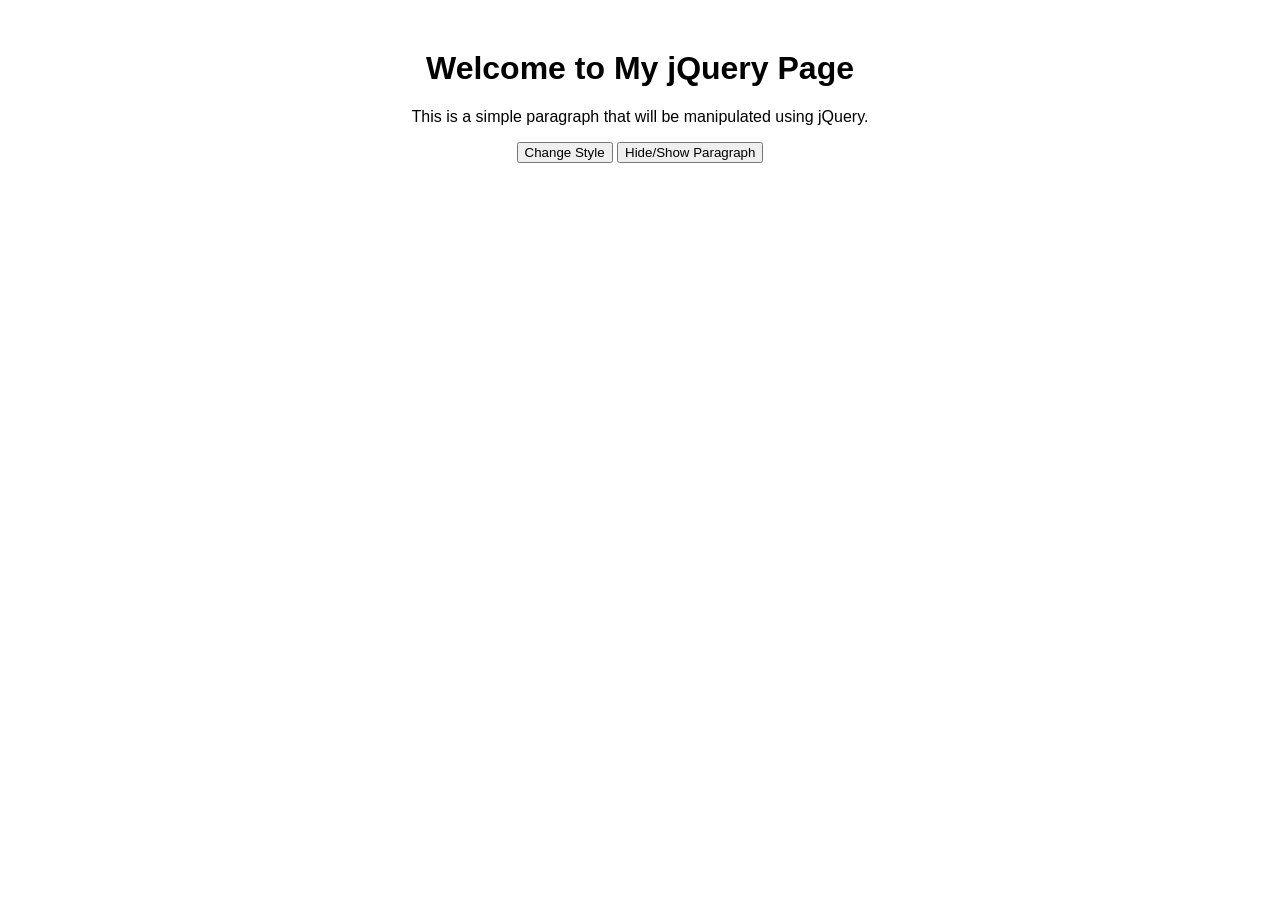
<file: index.html>
<!DOCTYPE html>
<html lang="en">
<head>
    <meta charset="UTF-8"/>
    <meta name="viewport" content="width=device-width, initial-scale=1.0"/>
    <title>jQuery Demo</title>

    <!-- jQuery CDN -->
     <script src="https://code.jquery.com/jquery-3.6.0.min.js"></script>

     <style>
        body {
            font-family: Arial, sans-serif;
            text-align: center;
            margin-top: 50px;
        }

        .highlight {
            color: white;
            background-color: #C62828;
            padding: 10px;
        }
     </style>
</head>

<body>

    <h1 id="mainHeading">Welcome to My jQuery Page</h1>

    <p id="mainParagraph">
        This is a simple paragraph that will be manipulated using jQuery.
    </p>

    <button id="btn1">Change Style</button>
    <button id="btn2">Hide/Show Paragraph</button>

    <script src="script.js"></script>

</body>
</html>
</file>
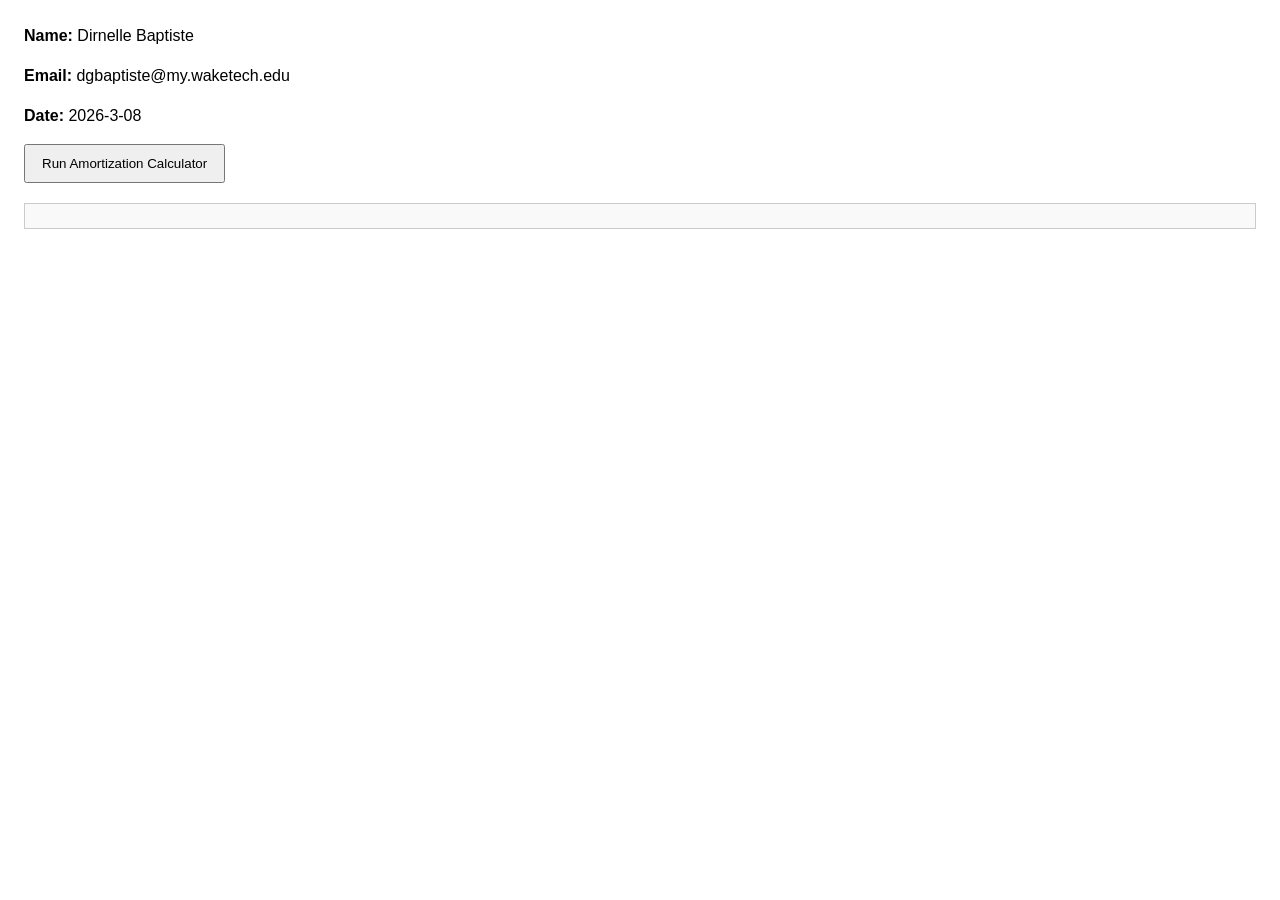
<file: codingExam.html>
<!DOCTYPE  html>
<html lang="en">
<head>
    <meta charset="UTF-8"/>
    <meta name="viewport" content="width=device-width, initial-scale=1.0"/>
    <title>Amortization Schedule</title>
    <style>
      body {
        font-family: Arial, sans-serif;
        margin: 24px;
        line-height: 1.5;
      }

      #output {
        margin-top: 20px;
        padding: 12px;
        border: 1px solid #ccc;
        white-space: pre-wrap;
        background-color: #f9f9f9;
      }

      button {
        padding: 10px 16px;
        cursor: pointer;
      }
    </style>
</head>
<body>
    <p><strong>Name:</strong> Dirnelle Baptiste</p>
    <p><strong>Email:</strong> dgbaptiste@my.waketech.edu</p>
    <p><strong>Date:</strong> 2026-3-08</p>

    <button id="Button1">Run Amortization Calculator</button>

    <div id="output"></div>

    <script>
        const button = document.getElementById("Button1");
        const output = document.getElementById("output");

        button.addEventListener("click", function () {
          output.innerHTML = "";

          let loanAmount = parseFloat(prompt("Enter the loan amount (without commas):"));
          let termYears = parseInt(prompt("Enter the loan term in years (15 or 30):"));
          const interestRate = 0.0575;

          if (isNaN(loanAmount) || loanAmount <= 0) {
            alert("Please enter a valid loan amount.");
            return;
          }

          if (termYears !== 15 && termYears !== 30) {
            alert("Loan term must be 15 or 30 years.");
            return;
          }

          const termMonths = termYears * 12;

          let monthlyPayment = (
            (((interestRate / 12) * loanAmount) / 
            (1 - Math.pow(1 + (interestRate / 12), (termYears * -12))))
          ).toFixed(2);

          monthlyPayment = parseFloat(monthlyPayment);

          const totalInterest = ((monthlyPayment * termMonths) - loanAmount).toFixed(2);
          const totalMortgageAmount = (loanAmount + parseFloat(totalInterest)).toFixed(2);

          let result = "";
          result += "Mortgage term in years: " + termYears + "\n";
          result += "Mortgage interest rate: " + (interestRate * 100).toFixed(2) + "%\n";
          result += "Mortgage amount (total loan amount = loanAmount + totalInterest): $" + totalMortgageAmount + "\n";
          result += "Total interest amount: $" + totalInterest + "\n";
          result += "Total mortgage amount: $" + totalMortgageAmount + "\n";
          result += "Monthly payment: $" + monthlyPayment.toFixed(2) + "\n\n";
          result += "Amortization Schedule\n";
          result += "Month\tPayment\t\tBalance\n";

          let balance = parseFloat(totalMortgageAmount);

          for (let month = 1; month <= termMonths; month++) {
            balance = balance - monthlyPayment;

            if (balance < 0) {
              balance = 0;
            }

            result += month + "\t$" + monthlyPayment.toFixed(2) + "\t\t$" + balance.toFixed(2) + "\n";

            if (balance === 0) {
               result += "\nThis is the Ending Amortization Calculator...\n";
               break;
            }
          }

          output.textContent = result;
        });
    </script>
</body>
</html>
</file>
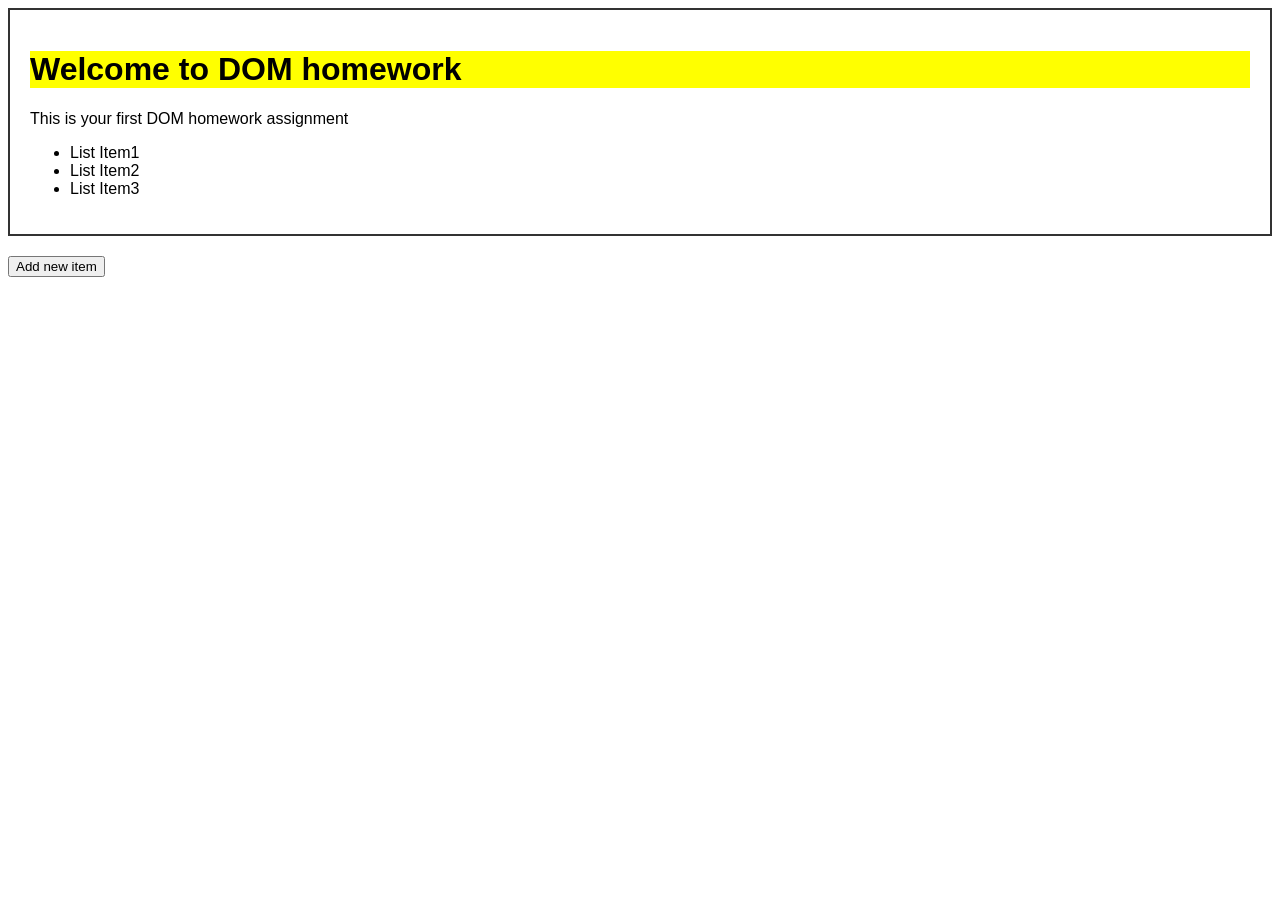
<file: DOM Object.html>
<!DOCTYPE html>
<html lang="en">
<head>
        <meta charset="UTF-8">
        <title>DOM Homework</title>
        <!-- Link to external JavaScript file -->
         <script src="dom-homework.js" defer></script>

         <style>
            /* highlight class background color */
            .highlight {
                background-color: yellow;
            }

            body {
                font-family: Arial, sans-serif;
            }

            #myDiv {
                padding: 20px;
                border: 2px solid #333;
                margin-bottom: 20px;
            }
         </style>
</head>
<body>

     <div id="myDiv"></div>

     <button id="addItemBtn">Add new item</button>

</body>
</html>
</file>
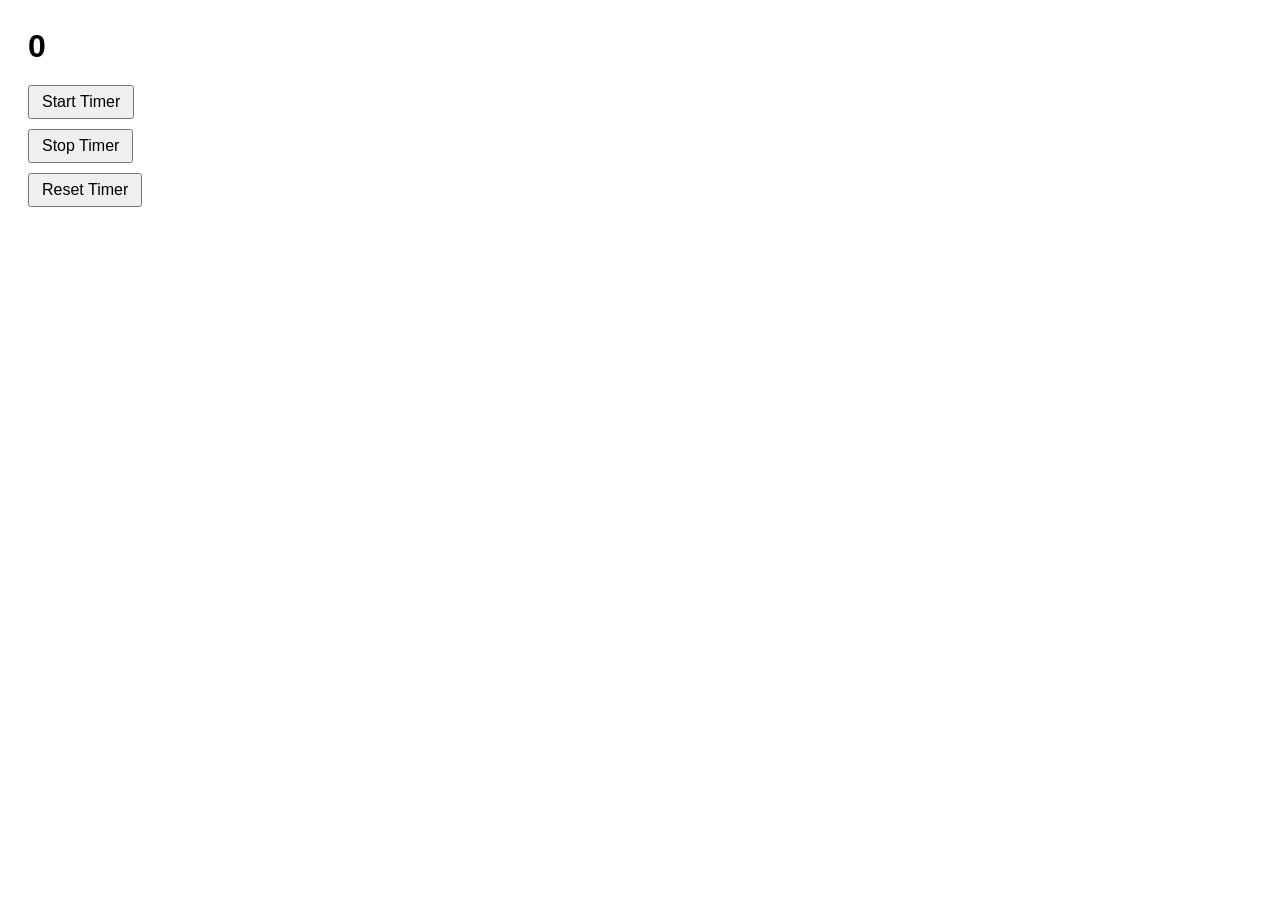
<file: DOM Timer.html>
<!DOCTYPE html>
<html lang="en">
    <head>
        <meta charset="UTF-8">
        <title>Simple Timer</title>
        <style>
            body {
                font-family: Arial, sans-serif;
                padding: 20px;
            }

            #timerDisplay {
                font-size: 2rem;
                font-weight: bold;
                margin-bottom: 15px;
            }

            input[type="button"] {
                margin: 5px 0;
                padding: 6px 12px;
                font-size: 1rem;
            }
        </style>
    </head>
    <body>

        <div id="timerDisplay">0</div>

        <input type="button" id="startTimer" value="Start Timer"><br>
        <input type="button" id="stopTimer" value="Stop Timer"><br>
        <input type="button" id="resetTimer" value="Reset Timer"><br>

        <script>
            // current time in seconds
            let seconds = 0;

            // will hold the interval ID when the timer is running
            let timerId = null;

            //reference to the display element
            const display = document.getElementById("timerDisplay");

            // function to update the display using innerHTML
            function updateDisplay() {
                display.innerHTML = seconds;
            }

            // START button
            document.getElementById("startTimer").addEventListener("click", function () { 
                if (timerId === null) {
                    timeId = setInterval(function () {
                        seconds++;
                        updateDisplay();
                    }, 1000); // 1000 ms = 1 second
                }
            });    
            
            // STOP button
            document.getElementById("stopTimer").addEventListener("click", function () {
                if (timerId !== null) {
                    clearInterval(countID);
                    timerId = null;
                }
            });

            // RESET button
            document.getElementById("resetTimer").addEventListener("click", function () {
                // stop the timer if it's running
                if (timerId !== null) {
                    clearInterval(timerId);
                    timerId = null;
                }
                // reset time and display
                seconds = 0;
                updateDisplay();
            });

            // initialize display (in case you want a different starting text later)
            updateDisplay();        
        </script>

</body>
</html>
</file>
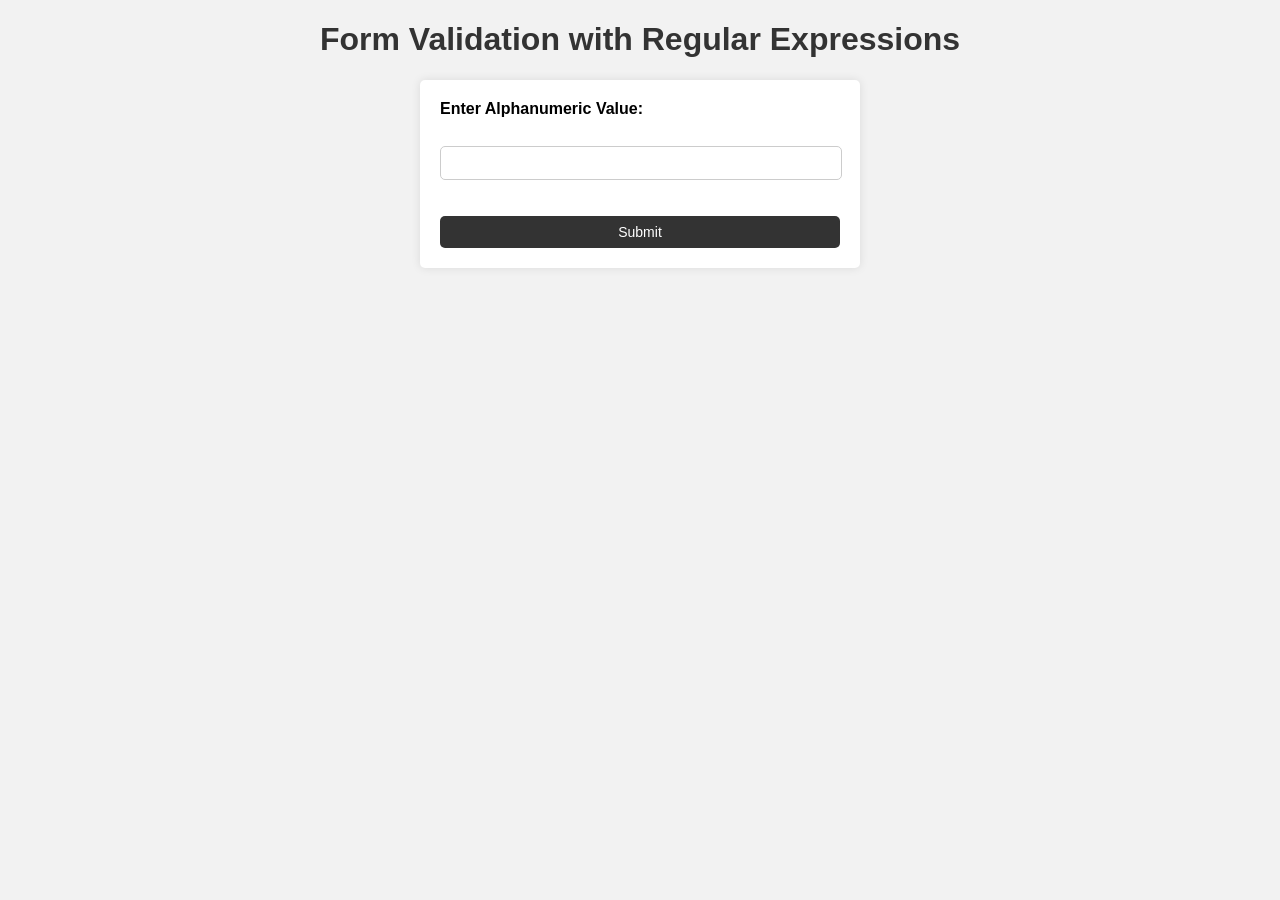
<file: FormsAssignment.html>
<!DOCTYPE html>
<html>
<head>
  <title>Form Validation with Regular Expressions</title>
<style>
  body {
    font-family: Arial, sans-serif;
    background-color: #f2f2f2;
  }

  h1 {
    text-align: center;
    color: #333;
  }

  form {
    max-width: 400px;
    margin: 0 auto;
    padding: 20px;
    background-color: #fff;
    border-radius: 5px;
    box-shadow: 0 0 10px rgba(0, 0, 0, 0.1);
	display: flex;
	flex-direction: column;
  }

  label {
    display: block;
    margin-bottom: 10px;
    font-weight: bold;
  }

  input[type="text"] {
    width: 96%;
    padding: 8px;
    font-size: 14px;
    border-radius: 5px;
    border: 1px solid #ccc;
  }

  button[type="submit"] {
    display: block;
    width: 100%;
    padding: 8px;
    font-size: 14px;
    color: #fff;
    background-color: #333;
    border: none;
    border-radius: 5px;
    cursor: pointer;
  }
</style>

</head>
<body>
  <h1>Form Validation with Regular Expressions</h1>
  <form id="myForm">
    <label for="userInput">Enter Alphanumeric Value:</label><br>
    <input type="text" id="userInput" name="userInput"><br><br>

    <button type="submit">Submit</button>
  </form>

  <p id="message"></p>

  <script  src="validationScript.js"></script>

</body>
</html>
</file>
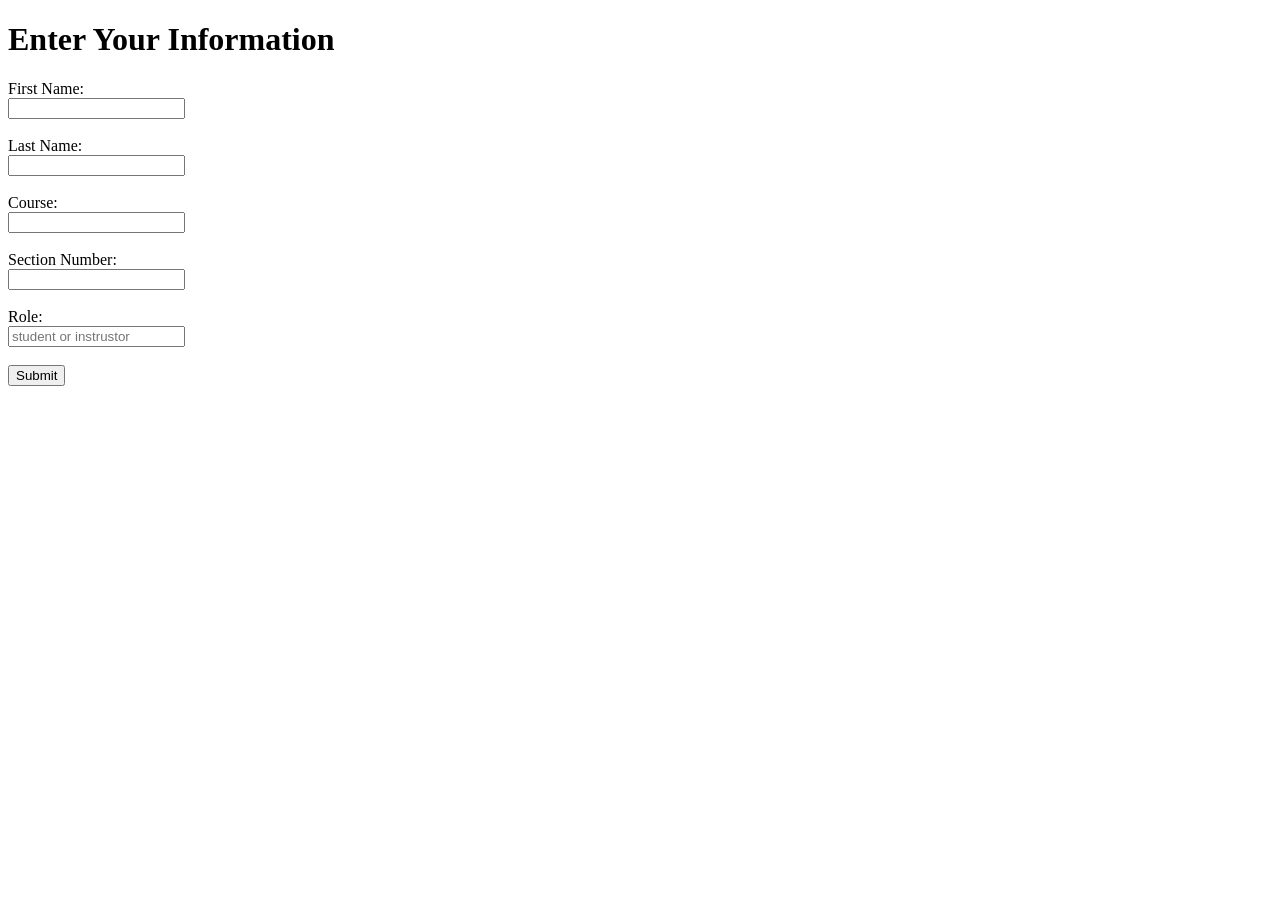
<file: JSONInfo.html>
<!DOCTYPE html>
<html lang="en">
<head>
    <meta charset="UTF-8">
    <title>Person Form</title>
    <script src="json.js"></script>
</head>
<body>
    <h1>Enter Your Information</h1>

    <form id="personForm">
        <label>First Name:</label><br>
        <input type="text" id="firstName" required><br><br>

        <label>Last Name:</label><br>
        <input type="text" id="lastName" required><br><br>

        <label>Course:</label><br>
        <input type="text" id="course" required><br><br>

        <label>Section Number:</label><br>
        <input type="text" id="section" required><br><br>

        <label>Role:</label><br>
        <input type="text" id="role" placeholder="student or instrustor" required><br><br>

        <button type="submit">Submit</button>
    </form>

</body>
</html>
</file>
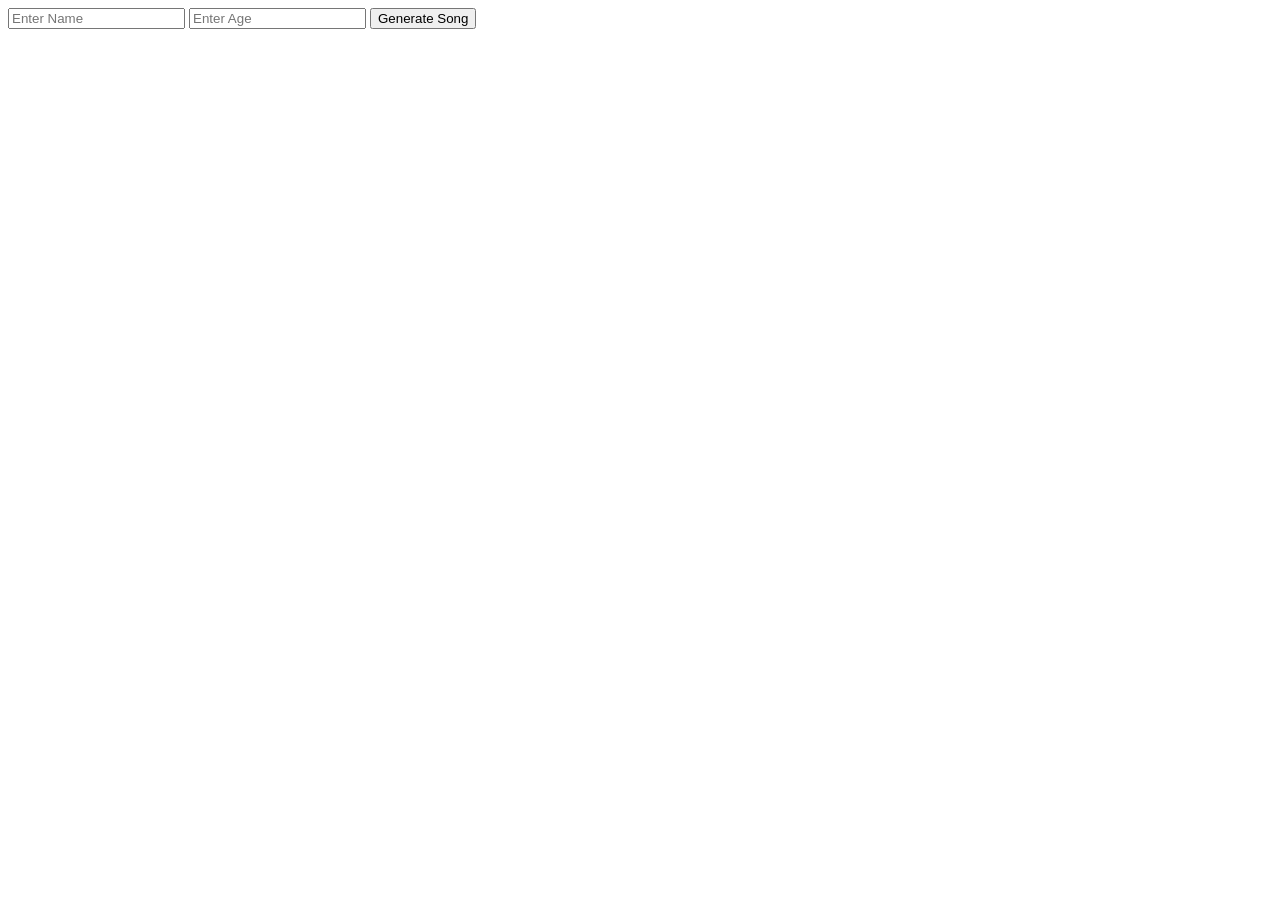
<file: L4-FunctionsAssignment.html>
<!DOCTYPE html>
<html>
<head>
  <title>Functions Assignment</title>
</head>
<body>
  <input id="nameInput" type="text" placeholder="Enter Name">
  <input id="ageInput" type="number" placeholder="Enter Age">
  <input id="myButton" type="button" value="Generate Song">
  <p id="output"></p>

  <script>

// 1. Create a function named happyBirthday
function happyBirthday() {
    document.getElementById("output").innerHTML += "Happy Birthday to you!<br>";
}

// 2. Create a function named birthdayName that receives an argument from the nameInput field
function birthdayName(name) {
    document.getElementById("output").innerHTML += `Happy Birthday dear ${name},<br>`;
}

// 3. Create a function named personalizedSong that receives age and name
function personalizedSong(age, name) {
    // Output the age message
    document.getElementById("output").innerHTML += `You're ${age} years old today!<br><br>`;

    // Call happyBirthday twice
    happyBirthday();
    happyBirthday();

    // Call birthdayName with the actual name
    birthdayName(name);

    // Call happyBirthday one last time
    happyBirthday();
}

// 4. Add event listener to the button
document.getElementById("myButton").addEventListener("click", function() {
    // Clear the output area
    document.getElementById("output").innerHTML = "";

    // Retrieve values from input fields
    let userName = document.getElementById("nameInput").value;
    let userAge = document.getElementById("ageInput").value;

    // Call personalizedSong
    personalizedSong(userAge, userName);
});
   
  </script>
  </body>
</html>
</file>
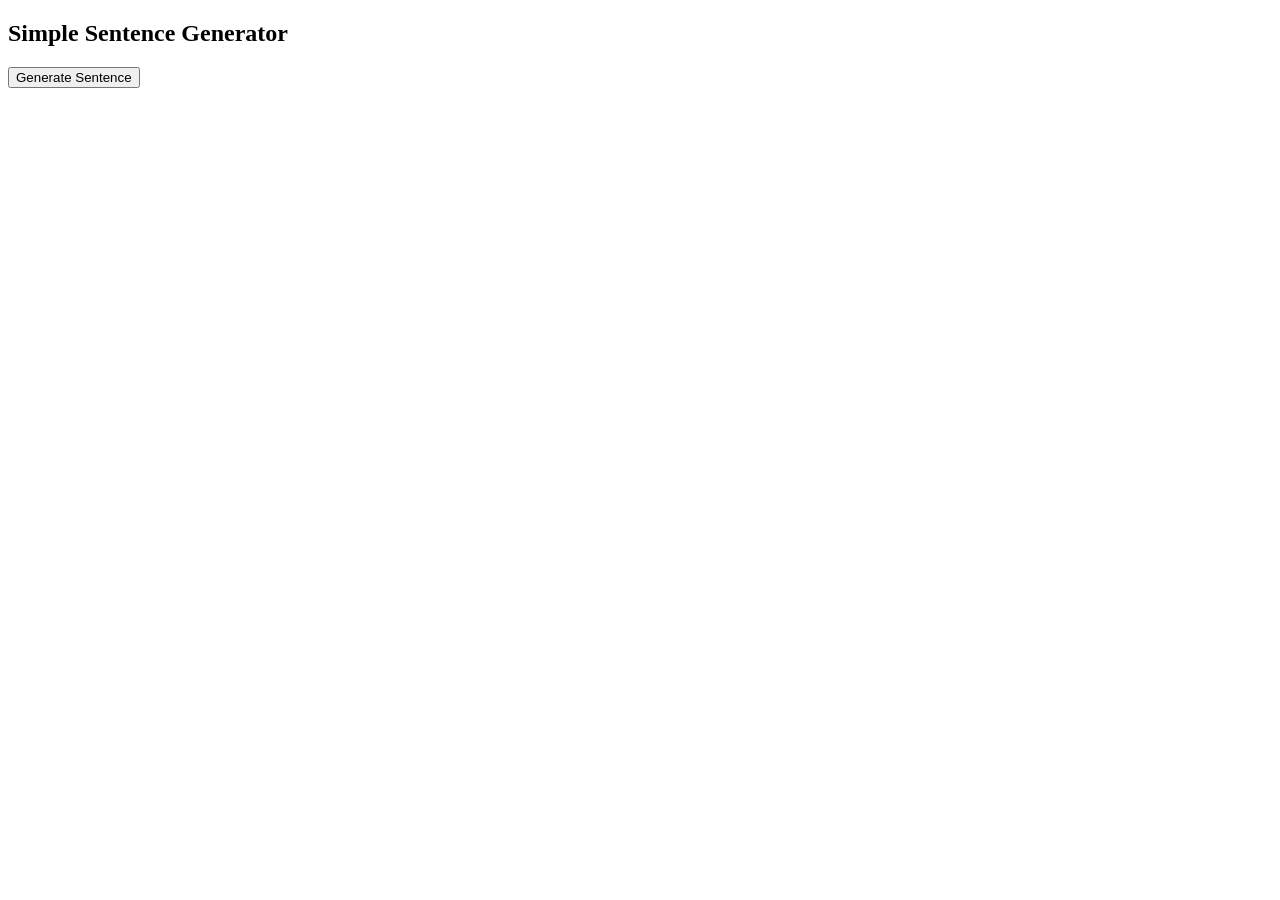
<file: L5-LoopsAssignment.html>
<!DOCTYPE html>
<html>
<body>

<h2>Simple Sentence Generator</h2>

<input type="button" id="generateBtn" value="Generate Sentence">

<p id="output"></p>

<script>

     /* Create an array */
let words = ["I", "like", "to", "code"];

     /* Create function that concatenates array into 
     a sentence (adding spaces between words), and 
     outputs the result to '<p id="output"></p>' innerHTML */
function generateSentence() {
     let sentence = "";

     for (let i = 0; i < words.length; i++) {
          sentence += words[i] + " ";
     }

     document.getElementById("output").innerHTML = sentence.trim();
}
     /* Add an event listener to generateBtn.
     When clicked, the generateBtn should execute 
     the generateSentence function., displaing the sentence */
document.getElementById("generateBtn").addEventListener("click",generateSentence);
</script>

</body>
</html>
</file>
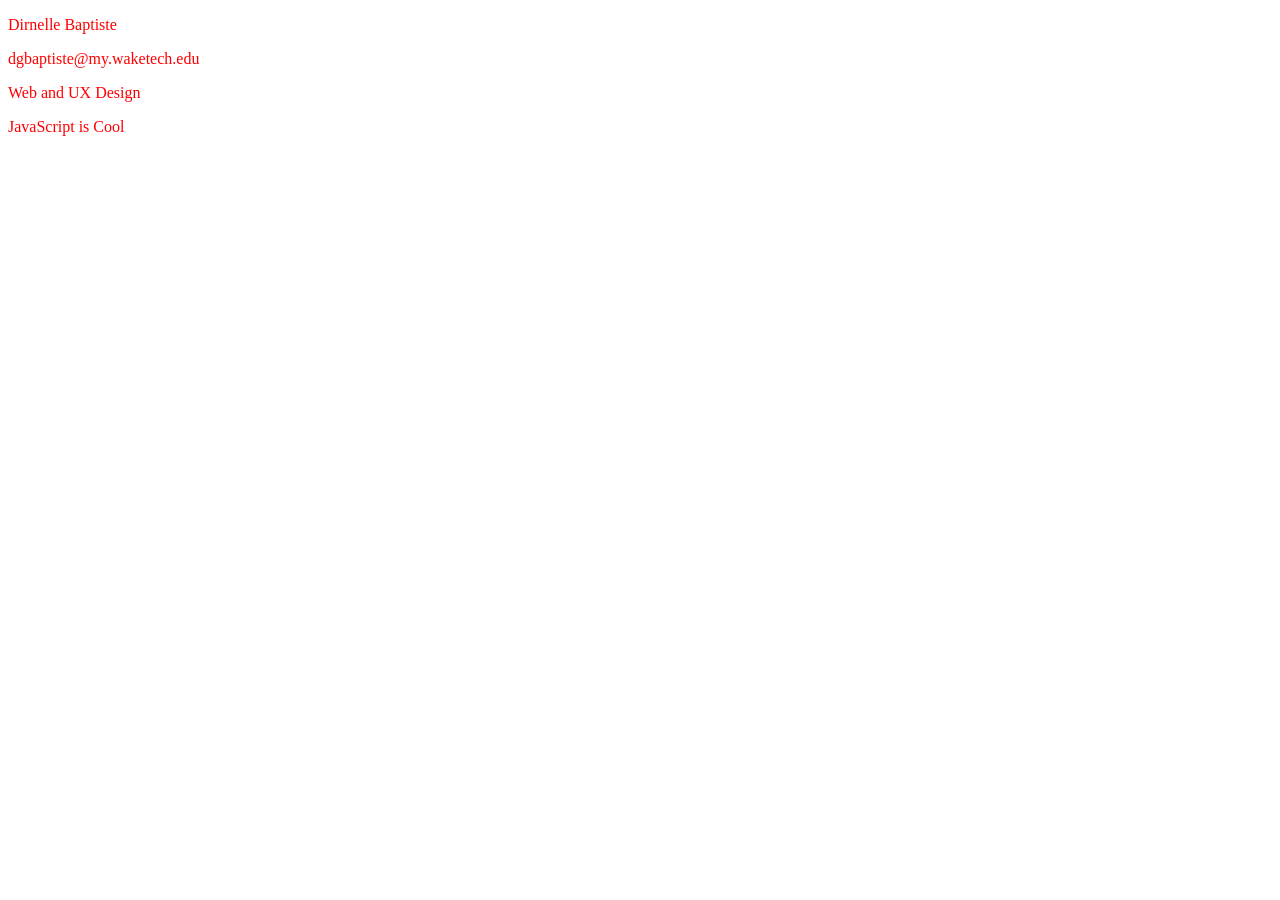
<file: M2_Baptiste.html>
<!DOCTYPE html>
<html lang="en">
<head>
    <meta charset="utf-8">
    <title>JavaScript Practice</title>
</head>
<body>

    <p>Dirnelle Baptiste</p>
    <p>dgbaptiste@my.waketech.edu</p>
    <p>Web and UX Design</p>

    <p id="results"></p>

    <script>
        // Pop-up alert when the page loads
        alert("Codeing with JavaScript");

        // Display text inside the paragraph with id="results"
        document.getElementById("results").innerHTML = "JavaScript is Cool";

        // Change all text on the page to red
        document.body.style.color = "red";
    </script>
    
</body>
</html>
</file>
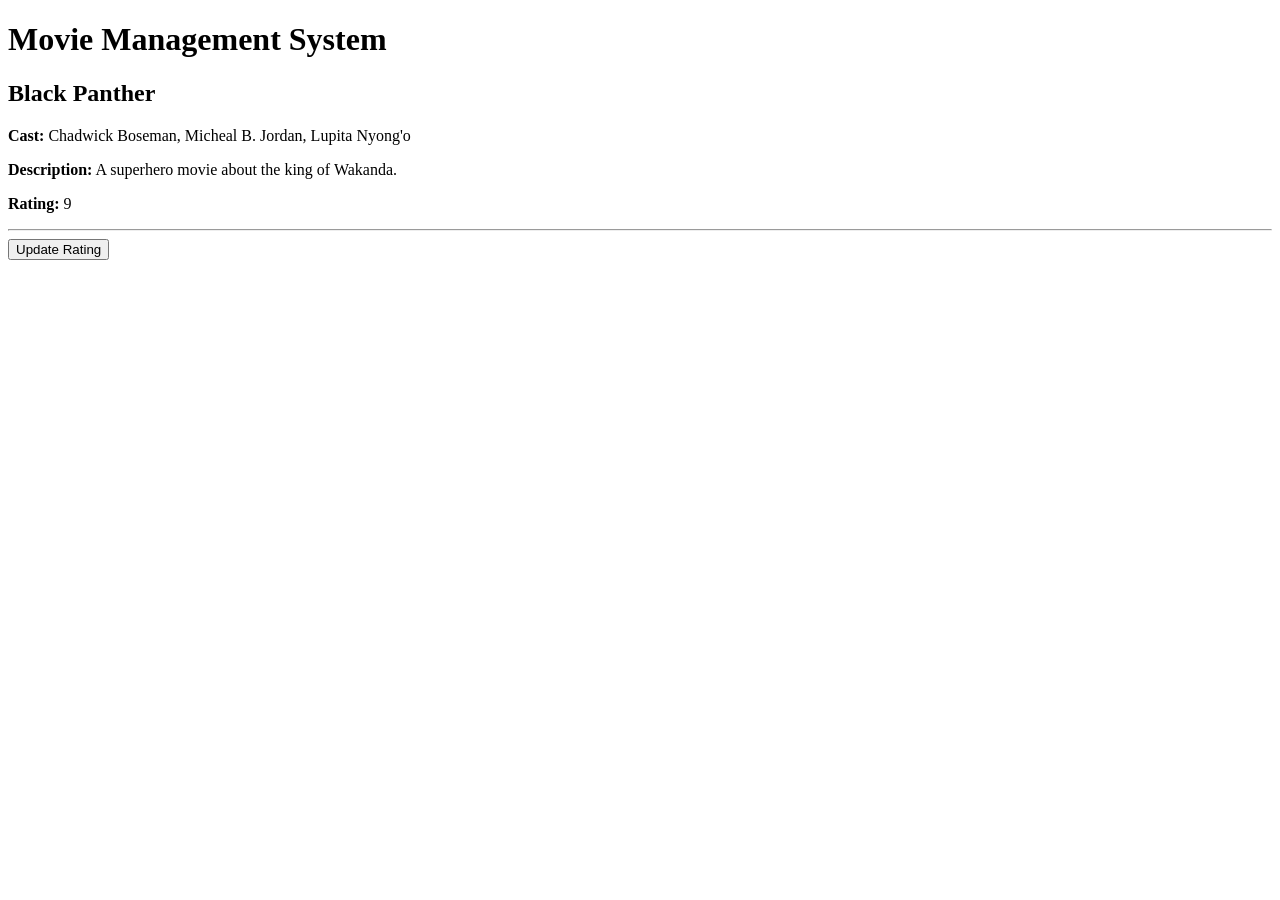
<file: MovieInfo.html>
<!DOCTYPE html>
<html>
<head>
  <title>Movie Management System</title>
  <script src="movies.js" defer></script>
</head>
<body>
  <h1>Movie Management System</h1>
  
  <div id="movie-info">
    <!-- Movie information will be displayed here -->
  </div>

  <button onclick="updateMovieRating('Black Panther', 10)">
    Update Rating
  </button>
</body>
</html>
</file>
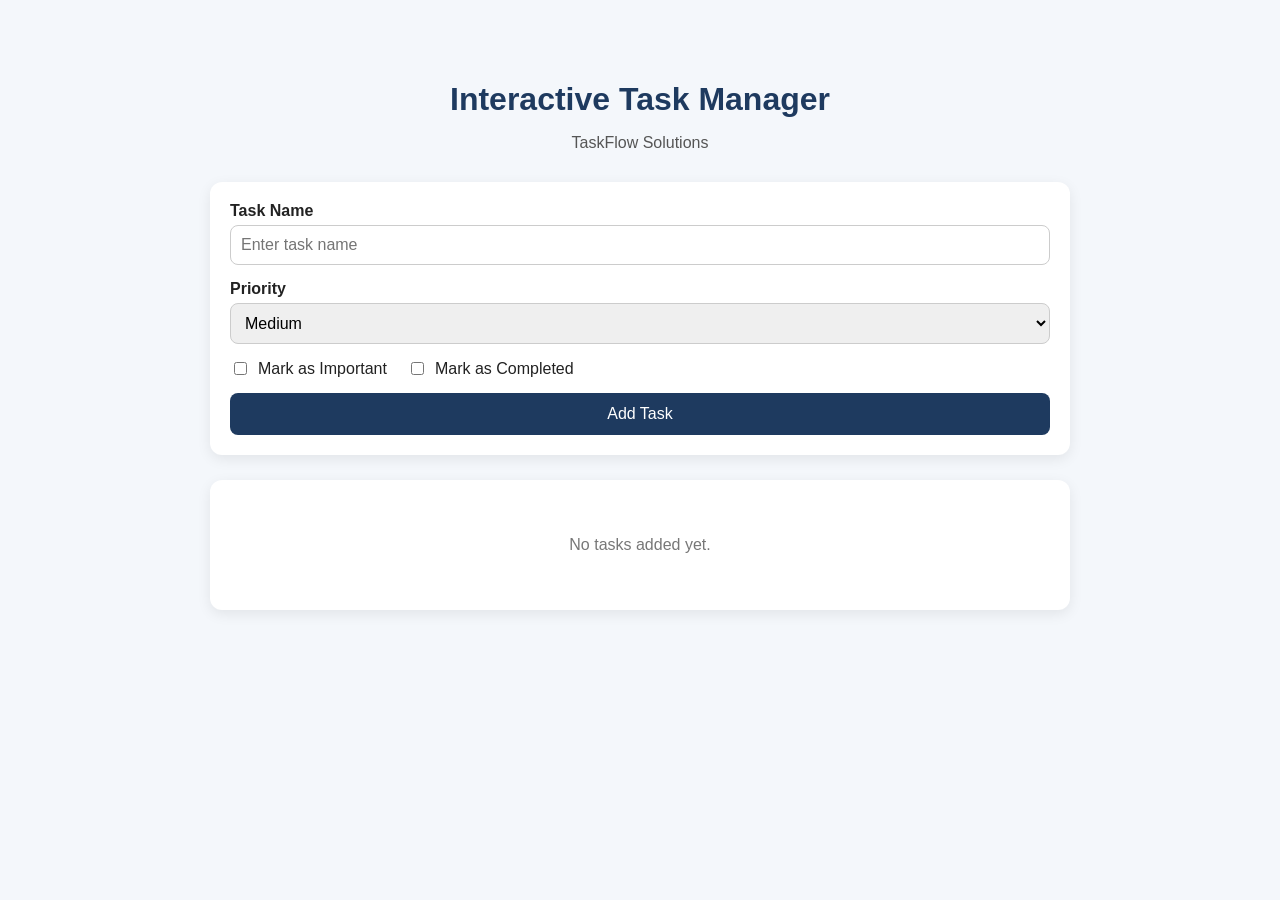
<file: taskmanager.html>
<!DOCTYPE html>
<html lang="en">
<head>
    <meta charset="UTF-9"/>
    <meta name="viewport" content="width=device-width, initial-scale=1.0"/>
    <title>TaskFlow Solutions - Interactive Task Manager</title>
    <link rel="stylesheet" href="style.css"/>
</head>
<body>
    <div class="container">
        <h1>Interactive Task Manager</h1>
        <p class="subtitle">TaskFlow Solutions</p>

        <section class="card">
            <form id="taskForm">
                <div class="form-group">
                    <label for="taskName">Task Name</label>
                    <input type="text" id="taskName" name="taskName" placeholder="Enter task name"/>
                </div>

                <div class="form-group">
                    <label for="priority">Priority</label>
                    <select id="priority" name="priority">
                        <option value="High">High</option>
                        <option value="Medium" selected>Medium</option>
                        <option value="Low">Low</option>
                    </select>
                </div>

                <div class="checkbox-row">
                    <label class="checkbox-label">
                        <input type="checkbox" id="important" name="important"/>
                        Mark as Important
                    </label>

                    <label class="checkbox-label">
                        <input type="checkbox" id="completed" name="completed"/>
                        Mark as Completed
                    </label>
                </div>

                <button type="submit" id="submitBtn">Add Task</button>
            </form>
        </section>

        <section class="card">
            <div id="taskmanager"></div>
        </section>
    </div>

    <script src="task.js"></script>
</body>
</html>
</file>
<file: style.css>
* {
    box-sizing: border-box;
}

body {
    margin: 0;
    font-family: Arial, sans-serif;
    background: #f4f7fb;
    color: #222;
}

.container {
    max-width: 900px;
    margin: 40px auto;
    padding: 20px;
}

h1 {
    text-align: center;
    color: #1e3a5f;
    margin-bottom: 10px;
}

.subtitle {
    text-align: center;
    color: #555;
    margin-bottom: 30px;
}

.card {
    background: #fff;
    border-radius: 12px;
    padding: 20px;
    box-shadow: 0 4px 14px rgba(0, 0, 0, 0.08);
    margin-bottom: 25px;
}

form {
    display: grid;
    gap: 15px;
}

.form-group label {
    font-weight: bold;
    margin-bottom: 5px;
    display: block;
}

input[type="text"], select {
    width: 100%;
    padding: 10px;
    border: 1px solid #cccccc;
    border-radius: 8px;
    font-size: 16px;
}

.checkbox-row {
    display: flex;
    flex-wrap: wrap;
    gap: 20px;
}

.checkbox-label {
    font-weight: normal;
    display: flex;
    align-items: center;
    gap: 8px;
}

button {
    padding: 12px 18px;
    border: none;
    border-radius: 8px;
    cursor: pointer;
    font-size: 16px;
    transition: 0.2s ease;
}

#submitBtn {
    background: #1e3a5f;
    color: white;
}

#submitBtn:hover {
    background: #274c7a;
}

#taskmanager {
    display: grid;
    gap: 15px;
}

.task {
    border-left: 6px solid #999999;
    padding: 15px;
    border-radius: 10px;
    background: #fafafa;
    display: flex;
    flex-direction: column;
    gap: 10px;
}

.task-header {
    display: flex;
    justify-content: space-between;
    align-items: flex-start;
    gap: 15px;
}

.task-name {
    font-size: 18px;
    font-weight: bold;
    margin: 0;
}

.task-meta {
    margin: 0;
    font-size: 14px;
    color: #555555;
}

.task-buttons {
    display: flex;
    flex-wrap: wrap;
    gap: 10px;
}

.task-buttons button {
    font-size: 14px;
    padding: 8px 12px;
}

.edit-btn {
    background: #f0ad4e;
    color: white;
}

.complete-btn {
    background: #5cb85c;
    color: white;
}

.delete-btn {
    background: #d9534f;
    color: white;
}

.empty-message {
    text-align: center;
    color: #777777;
    padding: 20px;
}

@media (max-width: 600px) {
.task-header {
    flex-direction: column;
}
}
</file>
